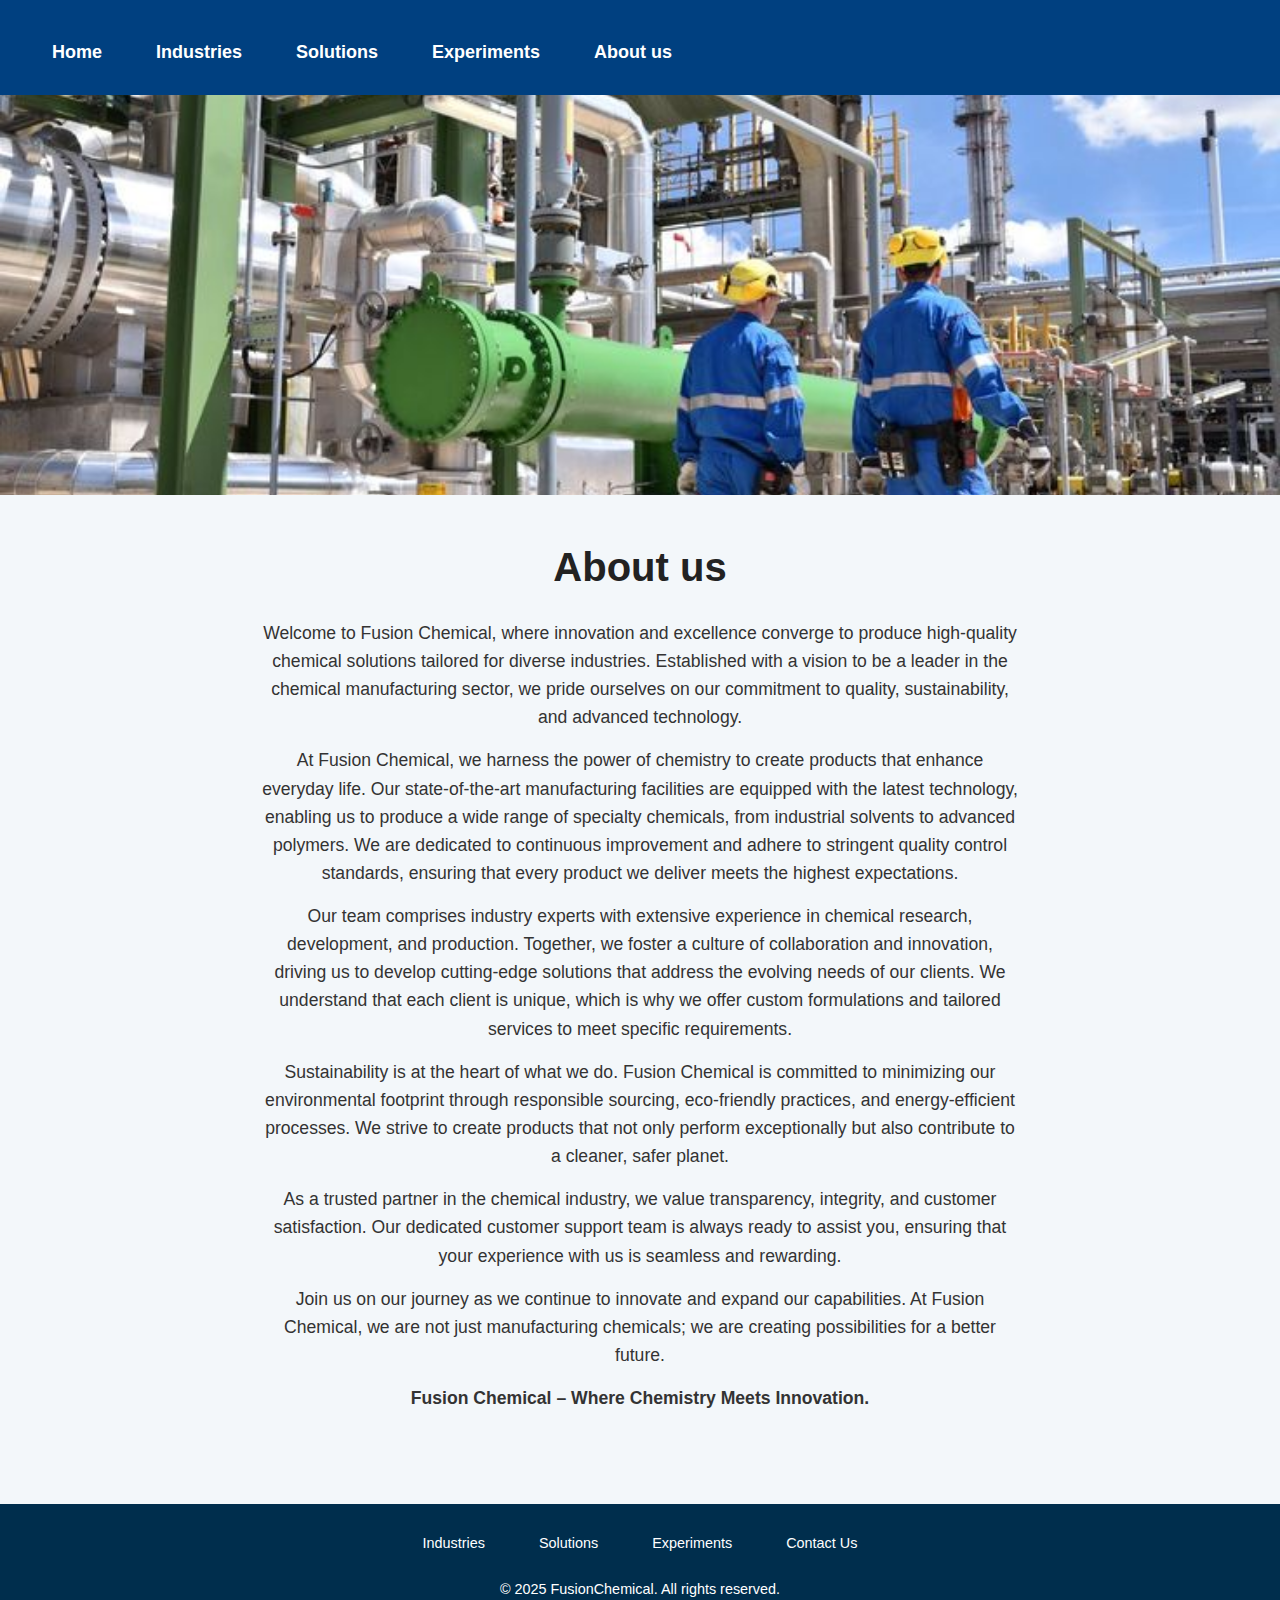
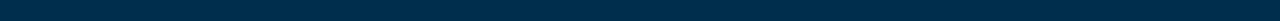
<file: contact.html>
<!DOCTYPE html>
<html lang="en">
<head>
  <meta charset="UTF-8" />
  <title>About Us - Fusionchemical</title>
  <link rel="icon" href="favicon.ico" />
  <link rel="stylesheet" href="style.css" />
</head>
<body>

  <!-- Navigation -->
  <header>
    <nav>
      <ul>
        <li><a href="index.html">Home</a></li>
        <li><a href="industries.html">Industries</a></li>
        <li><a href="solutions.html">Solutions</a></li>
        <li><a href="experiments.html">Experiments</a></li>
        <li><a href="contact.html">About us</a></li>
      </ul>
    </nav>
  </header>

  <!-- Banner Image -->
  <section class="industry-hero">
    <img src="13.jpg" alt="Industries Banner" class="full-width-image" />
  </section>

  <!-- Page Content -->
  <main class="contact-page">
    <h1>About us</h1>
    <p>
      Welcome to Fusion Chemical, where innovation and excellence converge to produce high-quality chemical solutions tailored for diverse industries. Established with a vision to be a leader in the chemical manufacturing sector, we pride ourselves on our commitment to quality, sustainability, and advanced technology.
    </p>

    <p>
      At Fusion Chemical, we harness the power of chemistry to create products that enhance everyday life. Our state-of-the-art manufacturing facilities are equipped with the latest technology, enabling us to produce a wide range of specialty chemicals, from industrial solvents to advanced polymers. We are dedicated to continuous improvement and adhere to stringent quality control standards, ensuring that every product we deliver meets the highest expectations.
    </p>

    <p>
      Our team comprises industry experts with extensive experience in chemical research, development, and production. Together, we foster a culture of collaboration and innovation, driving us to develop cutting-edge solutions that address the evolving needs of our clients. We understand that each client is unique, which is why we offer custom formulations and tailored services to meet specific requirements.
    </p>

    <p>
      Sustainability is at the heart of what we do. Fusion Chemical is committed to minimizing our environmental footprint through responsible sourcing, eco-friendly practices, and energy-efficient processes. We strive to create products that not only perform exceptionally but also contribute to a cleaner, safer planet.
    </p>

    <p>
      As a trusted partner in the chemical industry, we value transparency, integrity, and customer satisfaction. Our dedicated customer support team is always ready to assist you, ensuring that your experience with us is seamless and rewarding.
    </p>

    <p>
      Join us on our journey as we continue to innovate and expand our capabilities. At Fusion Chemical, we are not just manufacturing chemicals; we are creating possibilities for a better future.
    </p>

    <p><strong>Fusion Chemical – Where Chemistry Meets Innovation.</strong></p>
  </main>

  <br><br>

  <!-- Footer -->
  <footer>
    <nav class="footer-nav">
      <ul>
        <li><a href="industries.html">Industries</a></li>
        <li><a href="solutions.html">Solutions</a></li>
        <li><a href="experiments.html">Experiments</a></li>
        <li><a href="contact.html">Contact Us</a></li>
      </ul>
    </nav>
    <p>&copy; 2025 FusionChemical. All rights reserved.</p>
  </footer>

</body>
</html>
</file>
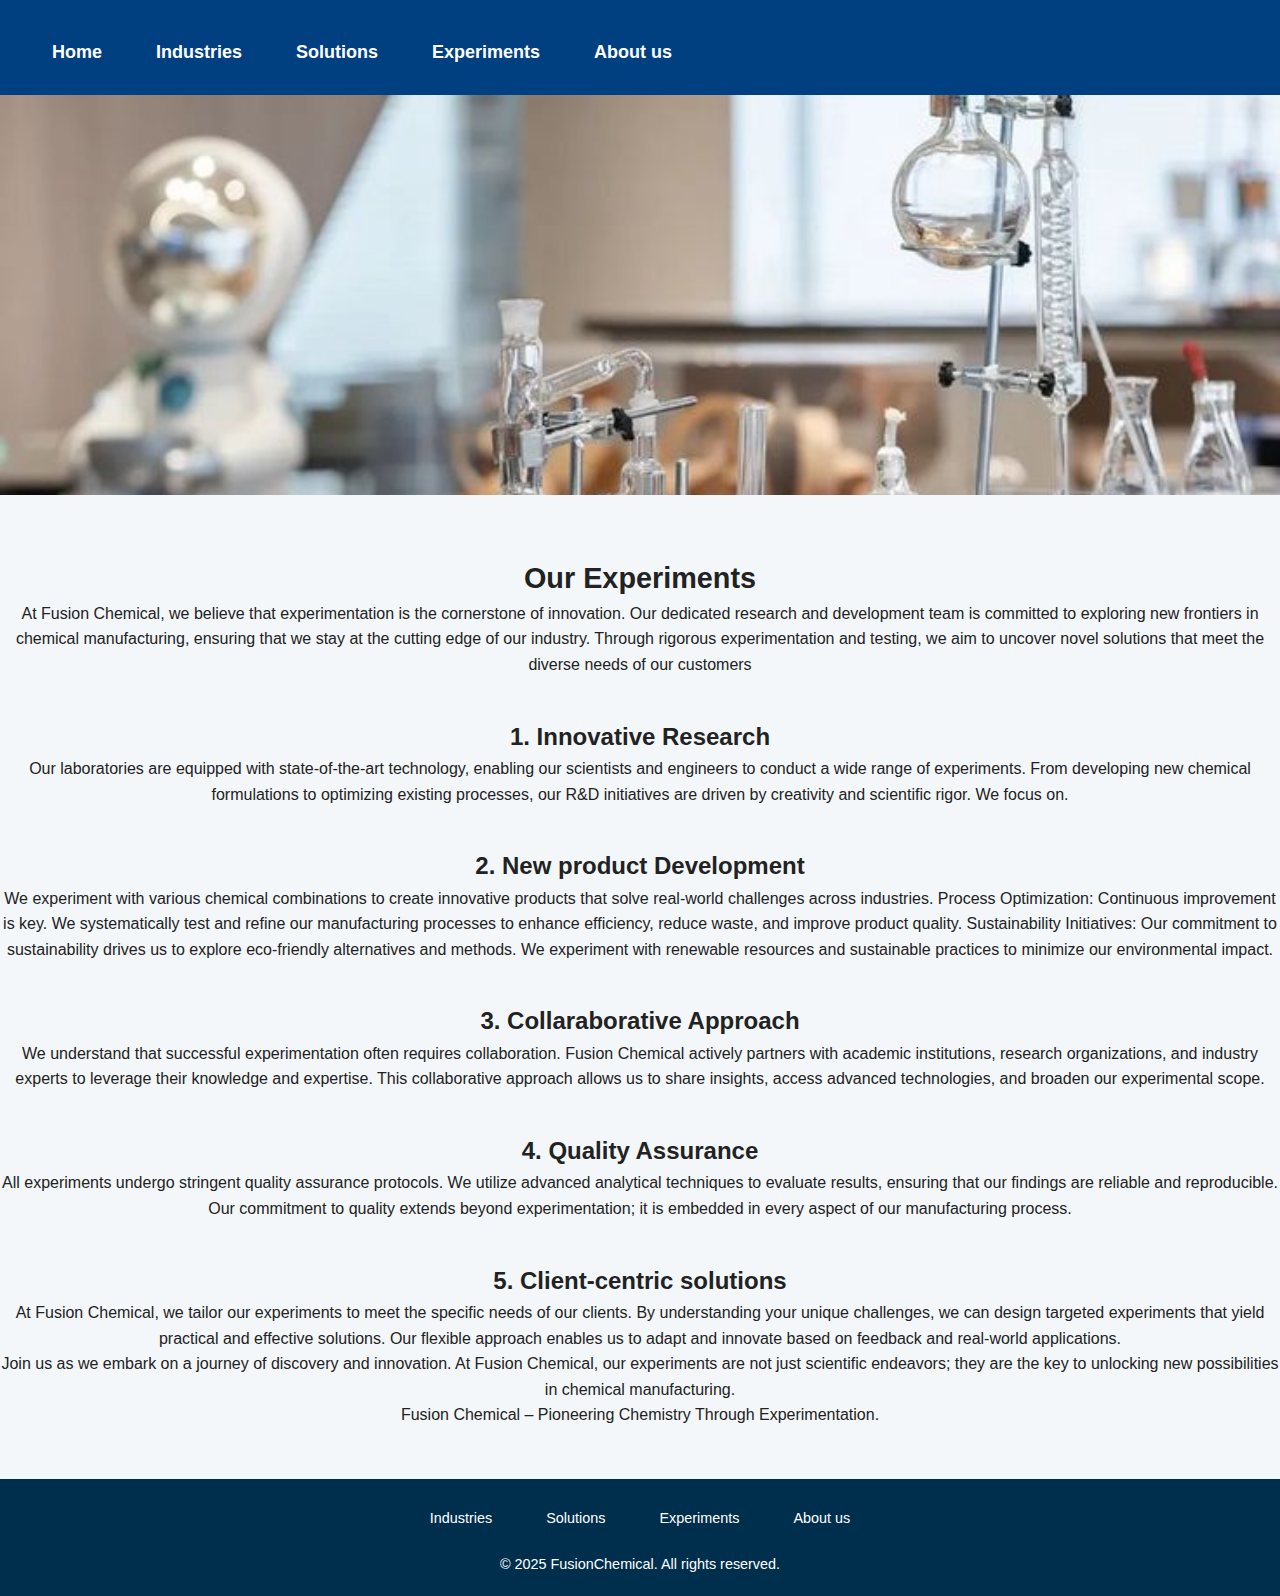
<file: experiments.html>
<!DOCTYPE html>
<html lang="en">
<head>
  <meta charset="UTF-8" />
  <title>Experiments - Fusionchemical</title>
  <link rel="icon" href="favicon.ico" />
  <link rel="stylesheet" href="style.css"> <!-- link to your CSS file -->
</head>
<body>

  <!-- ✅ This is where you add the navigation -->
  <header>
    <nav>
      <ul>
        <li><a href="index.html">Home</a></li>
        <li><a href="industries.html">Industries</a></li>
        <li><a href="solutions.html">Solutions</a></li>
        <li><a href="experiments.html">Experiments</a></li>
        <li><a href="contact.html">About us</a></li>
      </ul>
    </nav>
  </header>
   <!-- ✅ Full-width banner image -->
  <section class="industry-hero">
    <img src="new2.jpg" alt="Industries Banner" class="full-width-image" />
  </section>


  <!-- ✅ Page-specific content goes here -->
<main class="solutions-page">
  <h1>Our Experiments</h1>
  <p>
    At Fusion Chemical, we believe that experimentation is the cornerstone of innovation. Our dedicated research and development team is committed to exploring new frontiers in chemical manufacturing, ensuring that we stay at the cutting edge of our industry. Through rigorous experimentation and testing, we aim to uncover novel solutions that meet the diverse needs of our customers
  </p>

  <section>
    <h2>1. Innovative Research</h2>
    <p>
      Our laboratories are equipped with state-of-the-art technology, enabling our scientists and engineers to conduct a wide range of experiments. From developing new chemical formulations to optimizing existing processes, our R&amp;D initiatives are driven by creativity and scientific rigor. We focus on.
    </p>
  </section>

  <section>
    <h2>2. New product Development</h2>
    <p>
      We experiment with various chemical combinations to create innovative products that solve real-world challenges across industries. Process Optimization: Continuous improvement is key. We systematically test and refine our manufacturing processes to enhance efficiency, reduce waste, and improve product quality. Sustainability Initiatives: Our commitment to sustainability drives us to explore eco-friendly alternatives and methods. We experiment with renewable resources and sustainable practices to minimize our environmental impact.
    </p>
  </section>

  <section>
    <h2>3. Collaraborative Approach</h2>
    <p>
     We understand that successful experimentation often requires collaboration. Fusion Chemical actively partners with academic institutions, research organizations, and industry experts to leverage their knowledge and expertise. This collaborative approach allows us to share insights, access advanced technologies, and broaden our experimental scope.
    </p>
  </section>

  <section>
    <h2>4. Quality Assurance</h2>
    <p>
      All experiments undergo stringent quality assurance protocols. We utilize advanced analytical techniques to evaluate results, ensuring that our findings are reliable and reproducible. Our commitment to quality extends beyond experimentation; it is embedded in every aspect of our manufacturing process.
    </p>
  </section>

  <section>
    <h2>5. Client-centric solutions</h2>
    <p>
      At Fusion Chemical, we tailor our experiments to meet the specific needs of our clients. By understanding your unique challenges, we can design targeted experiments that yield practical and effective solutions. Our flexible approach enables us to adapt and innovate based on feedback and real-world applications.
    </p>
  </section>

  <section>
    <p>
      Join us as we embark on a journey of discovery and innovation. At Fusion Chemical, our experiments are not just scientific endeavors; they are the key to unlocking new possibilities in chemical manufacturing.
    </p>
  </section>

  <section>
    <p>
      Fusion Chemical – Pioneering Chemistry Through Experimentation.
    </p>
  </section>
</main>
<br>
<br>

<footer>
    <nav class="footer-nav">
      <ul>
        <li><a href="industries.html">Industries</a></li>
        <li><a href="solutions.html">Solutions</a></li>
        <li><a href="experiments.html">Experiments</a></li>
        <li><a href="contact.html">About us</a></li>
      </ul>
    </nav>
    <p>&copy; 2025 FusionChemical. All rights reserved.</p>
  </footer>

</body>
</html>
</file>
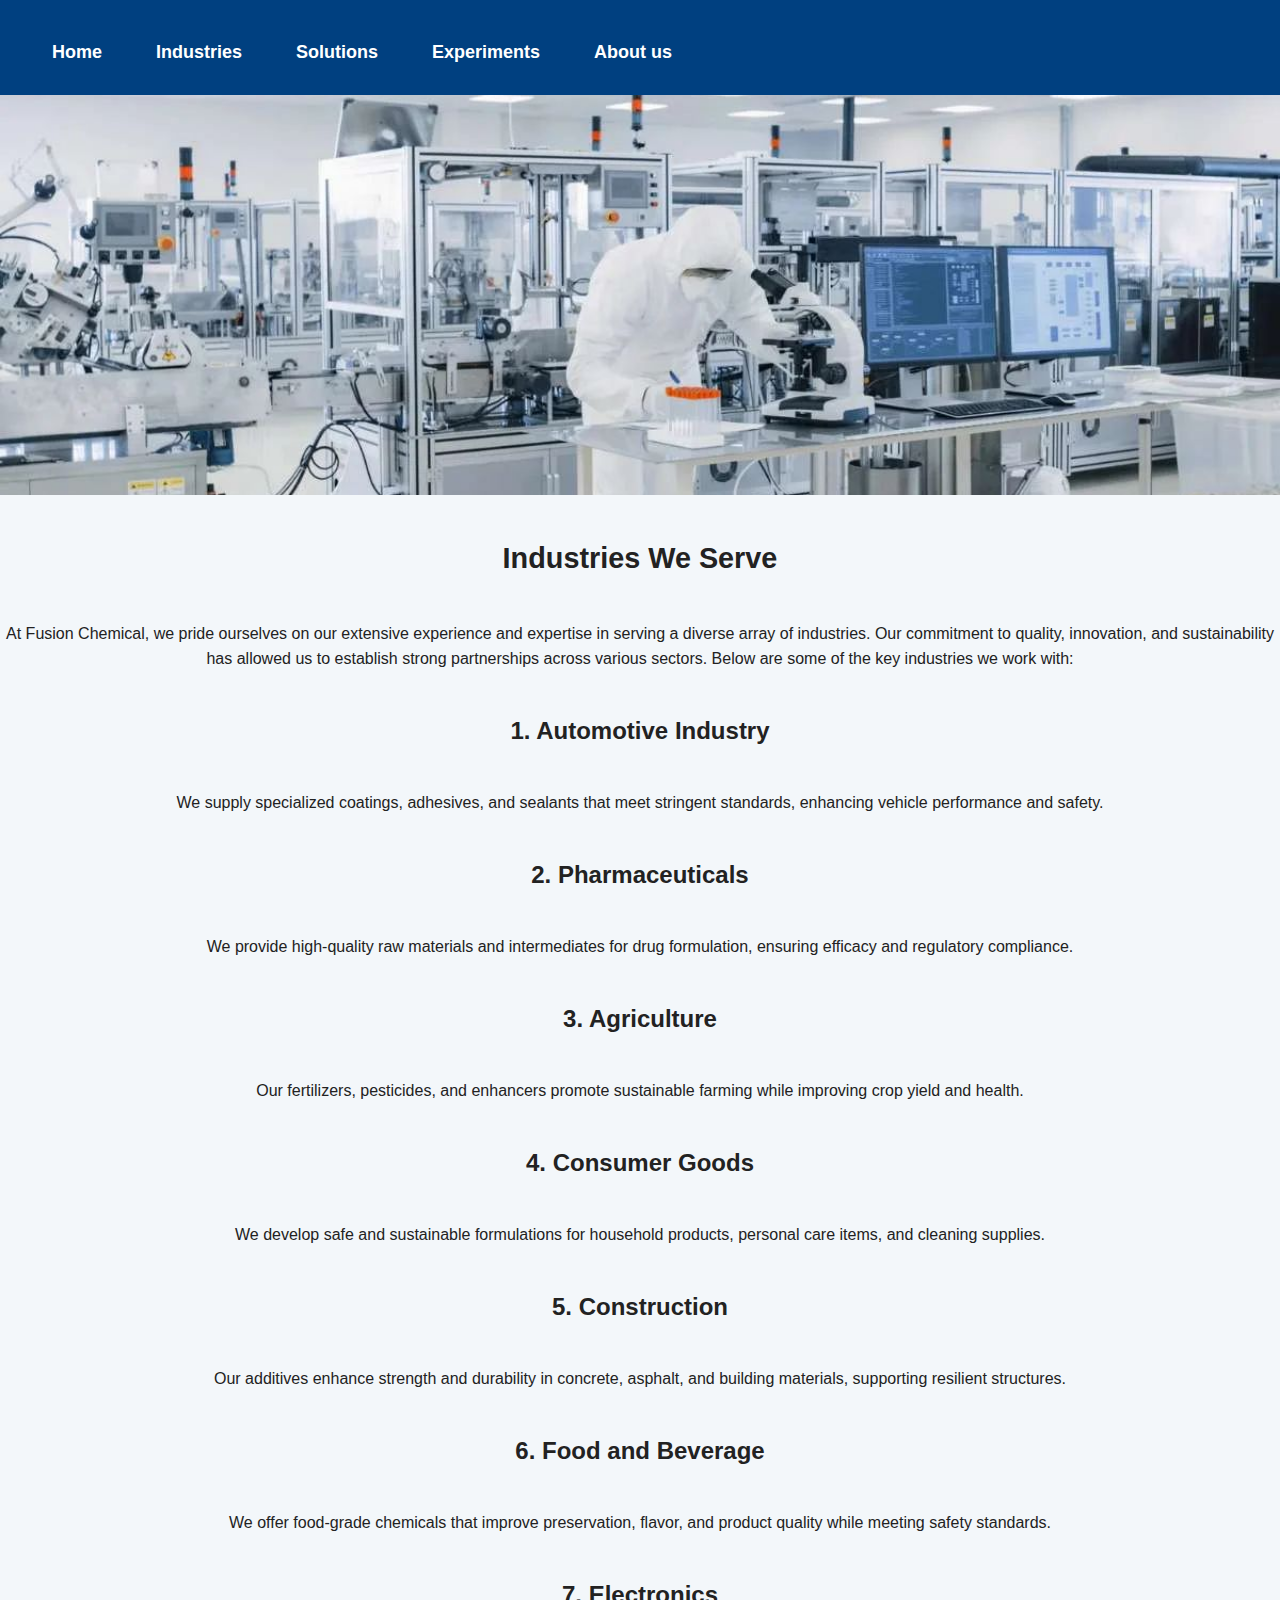
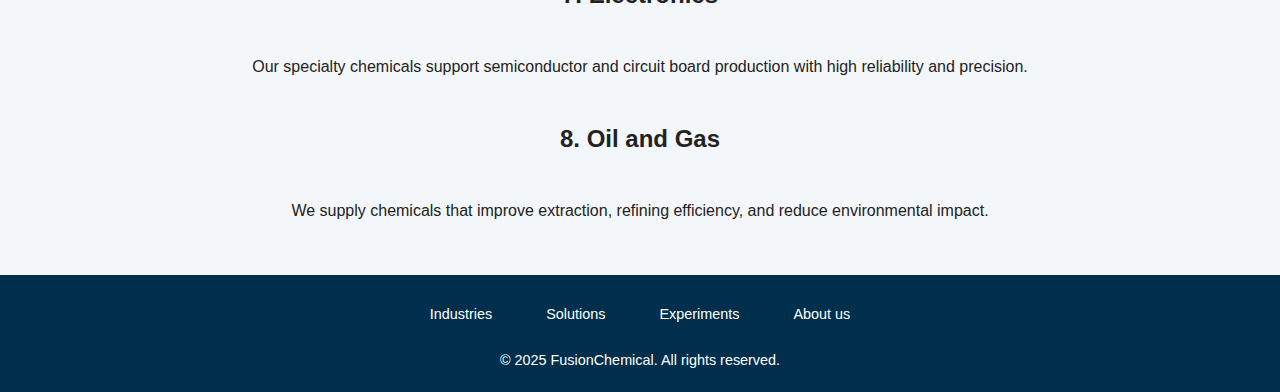
<file: industries.html>
<!DOCTYPE html>
<html lang="en">
<head>
  <meta charset="UTF-8" />
  <title>Industries - FusionChemical</title>
  <link rel="icon" href="favicon.ico" />
  <link rel="stylesheet" href="style.css" />
  <meta name="viewport" content="width=device-width, initial-scale=1.0" />
</head>
<body>

  <!-- ✅ Header with nav -->
  <header>
    <nav>
      <ul>
        <li><a href="index.html">Home</a></li>
        <li><a href="industries.html">Industries</a></li>
        <li><a href="solutions.html">Solutions</a></li>
        <li><a href="experiments.html">Experiments</a></li>
        <li><a href="contact.html">About us</a></li>
      </ul>
    </nav>
  </header>

  <!-- ✅ Full-width banner image -->
  <section class="industry-hero">
    <img src="New 3.jpg" alt="Industries Banner" class="full-width-image" />
  </section>

  <!-- ✅ Page-specific content -->
  <main class="industry-content">
    <h1>Industries We Serve</h1>
    <p>At Fusion Chemical, we pride ourselves on our extensive experience and expertise in serving a diverse array of industries. Our commitment to quality, innovation, and sustainability has allowed us to establish strong partnerships across various sectors. Below are some of the key industries we work with:</p>

    <h2>1. Automotive Industry</h2>
    <p>We supply specialized coatings, adhesives, and sealants that meet stringent standards, enhancing vehicle performance and safety.</p>

    <h2>2. Pharmaceuticals</h2>
    <p>We provide high-quality raw materials and intermediates for drug formulation, ensuring efficacy and regulatory compliance.</p>

    <h2>3. Agriculture</h2>
    <p>Our fertilizers, pesticides, and enhancers promote sustainable farming while improving crop yield and health.</p>

    <h2>4. Consumer Goods</h2>
    <p>We develop safe and sustainable formulations for household products, personal care items, and cleaning supplies.</p>

    <h2>5. Construction</h2>
    <p>Our additives enhance strength and durability in concrete, asphalt, and building materials, supporting resilient structures.</p>

    <h2>6. Food and Beverage</h2>
    <p>We offer food-grade chemicals that improve preservation, flavor, and product quality while meeting safety standards.</p>

    <h2>7. Electronics</h2>
    <p>Our specialty chemicals support semiconductor and circuit board production with high reliability and precision.</p>

    <h2>8. Oil and Gas</h2>
    <p>We supply chemicals that improve extraction, refining efficiency, and reduce environmental impact.</p>
    <br>
    <br>
  </main>

  <!-- ✅ Footer -->
   <footer>
    <nav class="footer-nav">
      <ul>
        <li><a href="industries.html">Industries</a></li>
        <li><a href="solutions.html">Solutions</a></li>
        <li><a href="experiments.html">Experiments</a></li>
        <li><a href="contact.html">About us</a></li>
      </ul>
    </nav>
    <p>&copy; 2025 FusionChemical. All rights reserved.</p>
  </footer>

  <script src="script.js"></script>
</body>
</html>
</file>
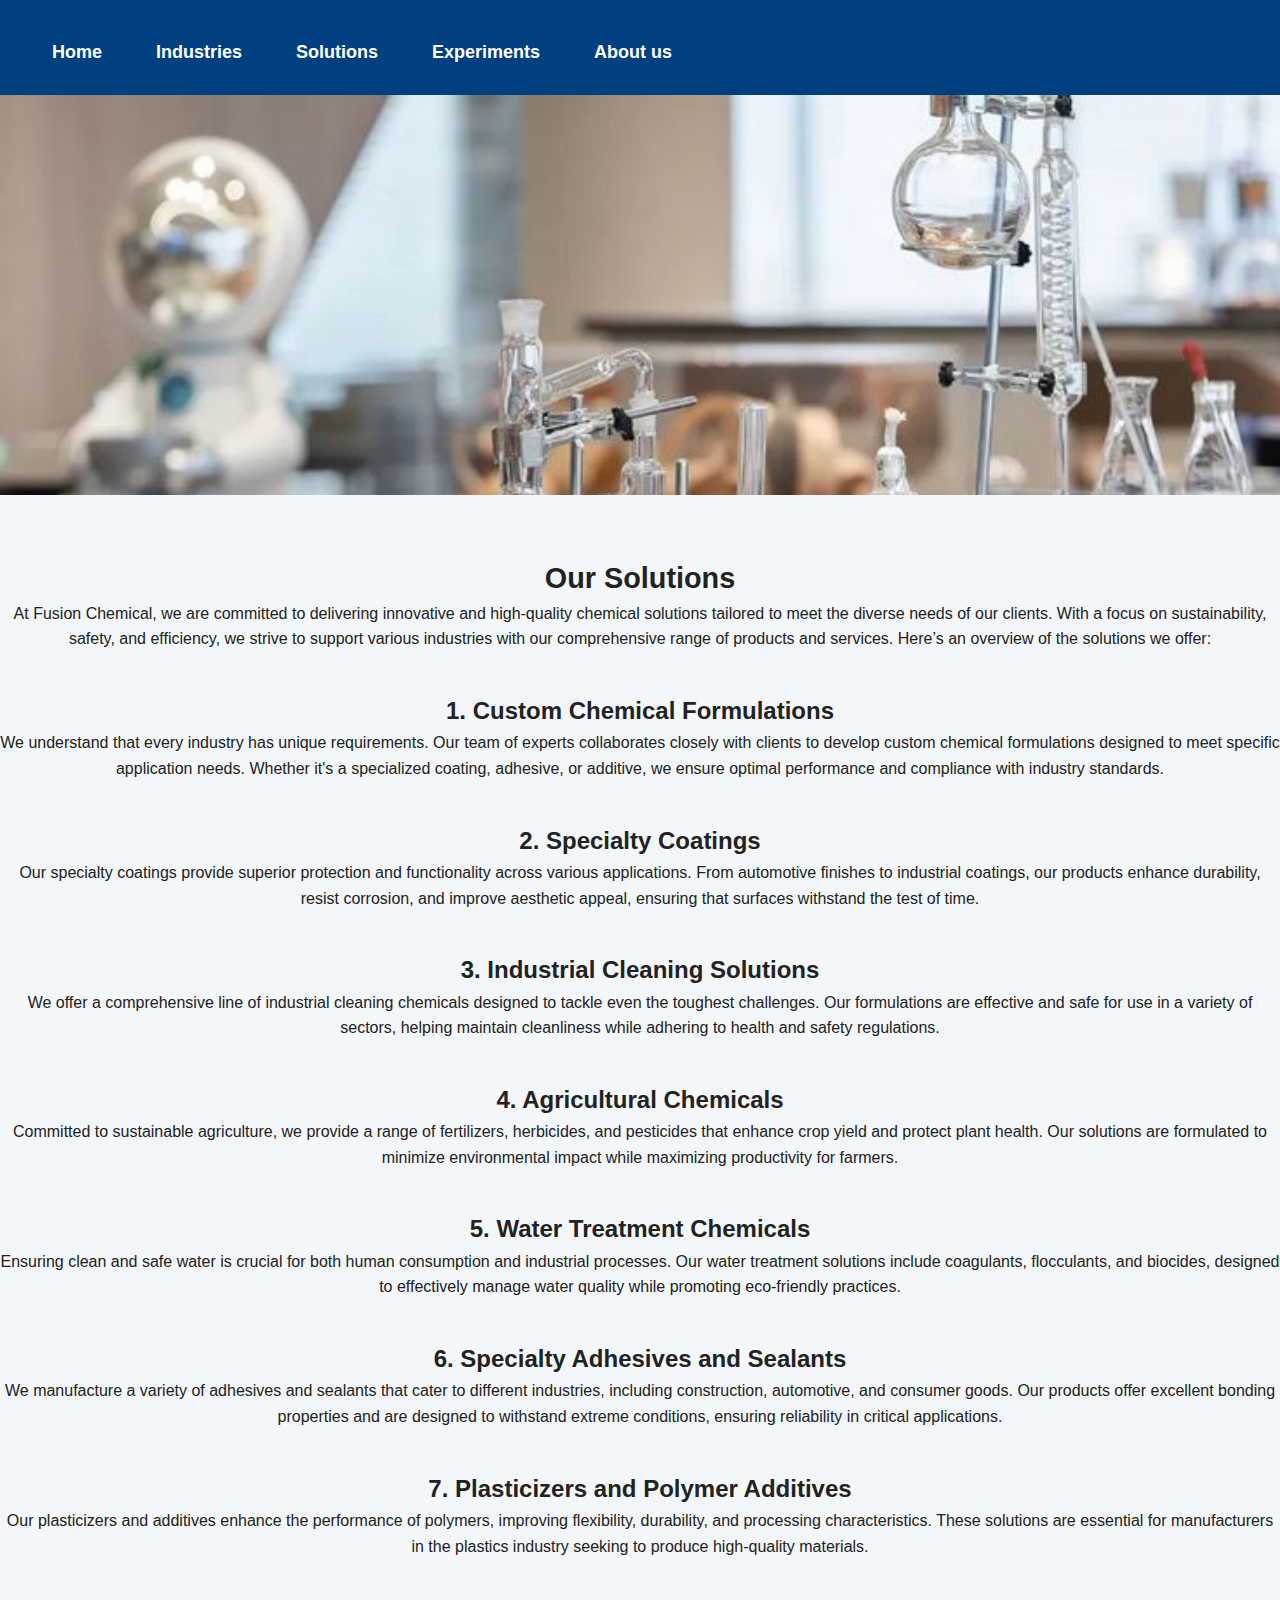
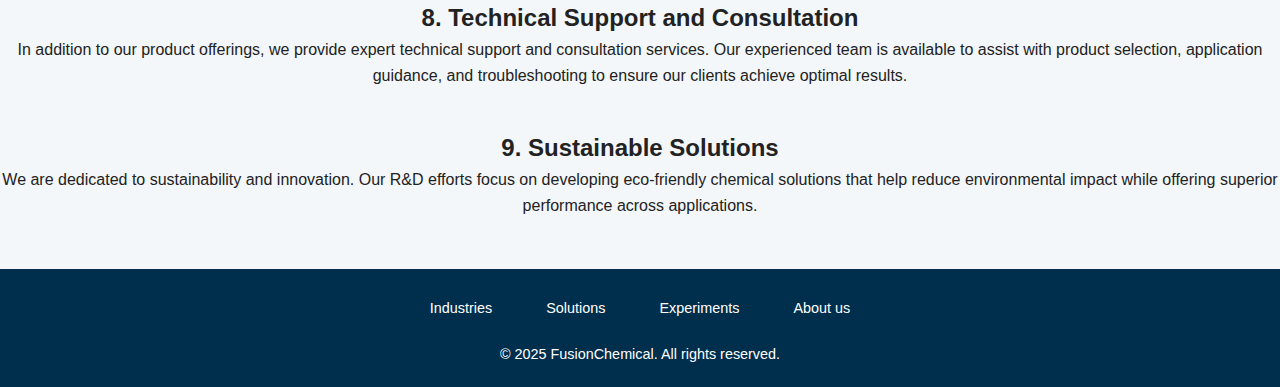
<file: solutions.html>
<!DOCTYPE html>
<html lang="en">
<head>
  <meta charset="UTF-8" />
  <title>Solutions - Fusionchemical</title>
  <link rel="icon" href="favicon.ico" />
  <link rel="stylesheet" href="style.css"> <!-- link to your CSS file -->
</head>
<body>

  <!-- ✅ This is where you add the navigation -->
  <header>
    <nav>
      <ul>
        <li><a href="index.html">Home</a></li>
        <li><a href="industries.html">Industries</a></li>
        <li><a href="solutions.html">Solutions</a></li>
        <li><a href="experiments.html">Experiments</a></li>
        <li><a href="contact.html">About us</a></li>
      </ul>
    </nav>
  </header>
   <!-- ✅ Full-width banner image -->
  <section class="industry-hero">
    <img src="new2.jpg" alt="Industries Banner" class="full-width-image" />
  </section>


  <!-- ✅ Page-specific content goes here -->
<main class="solutions-page">
  <h1>Our Solutions</h1>
  <p>
    At Fusion Chemical, we are committed to delivering innovative and high-quality chemical solutions tailored to meet the diverse needs of our clients. With a focus on sustainability, safety, and efficiency, we strive to support various industries with our comprehensive range of products and services. Here’s an overview of the solutions we offer:
  </p>

  <section>
    <h2>1. Custom Chemical Formulations</h2>
    <p>
      We understand that every industry has unique requirements. Our team of experts collaborates closely with clients to develop custom chemical formulations designed to meet specific application needs. Whether it's a specialized coating, adhesive, or additive, we ensure optimal performance and compliance with industry standards.
    </p>
  </section>

  <section>
    <h2>2. Specialty Coatings</h2>
    <p>
      Our specialty coatings provide superior protection and functionality across various applications. From automotive finishes to industrial coatings, our products enhance durability, resist corrosion, and improve aesthetic appeal, ensuring that surfaces withstand the test of time.
    </p>
  </section>

  <section>
    <h2>3. Industrial Cleaning Solutions</h2>
    <p>
      We offer a comprehensive line of industrial cleaning chemicals designed to tackle even the toughest challenges. Our formulations are effective and safe for use in a variety of sectors, helping maintain cleanliness while adhering to health and safety regulations.
    </p>
  </section>

  <section>
    <h2>4. Agricultural Chemicals</h2>
    <p>
      Committed to sustainable agriculture, we provide a range of fertilizers, herbicides, and pesticides that enhance crop yield and protect plant health. Our solutions are formulated to minimize environmental impact while maximizing productivity for farmers.
    </p>
  </section>

  <section>
    <h2>5. Water Treatment Chemicals</h2>
    <p>
      Ensuring clean and safe water is crucial for both human consumption and industrial processes. Our water treatment solutions include coagulants, flocculants, and biocides, designed to effectively manage water quality while promoting eco-friendly practices.
    </p>
  </section>

  <section>
    <h2>6. Specialty Adhesives and Sealants</h2>
    <p>
      We manufacture a variety of adhesives and sealants that cater to different industries, including construction, automotive, and consumer goods. Our products offer excellent bonding properties and are designed to withstand extreme conditions, ensuring reliability in critical applications.
    </p>
  </section>

  <section>
    <h2>7. Plasticizers and Polymer Additives</h2>
    <p>
      Our plasticizers and additives enhance the performance of polymers, improving flexibility, durability, and processing characteristics. These solutions are essential for manufacturers in the plastics industry seeking to produce high-quality materials.
    </p>
  </section>

  <section>
    <h2>8. Technical Support and Consultation</h2>
    <p>
      In addition to our product offerings, we provide expert technical support and consultation services. Our experienced team is available to assist with product selection, application guidance, and troubleshooting to ensure our clients achieve optimal results.
    </p>
  </section>

  <section>
    <h2>9. Sustainable Solutions</h2>
    <p>
      We are dedicated to sustainability and innovation. Our R&amp;D efforts focus on developing eco-friendly chemical solutions that help reduce environmental impact while offering superior performance across applications.
    </p>
  </section>
</main>
<br>
<br>

<footer>
    <nav class="footer-nav">
      <ul>
        <li><a href="industries.html">Industries</a></li>
        <li><a href="solutions.html">Solutions</a></li>
        <li><a href="experiments.html">Experiments</a></li>
        <li><a href="contact.html">About us</a></li>
      </ul>
    </nav>
    <p>&copy; 2025 FusionChemical. All rights reserved.</p>
  </footer>

</body>
</html>
</file>
<file: style.css>
* {
  margin: 0;
  padding: 0;
  box-sizing: border-box;
}

.full-screen-image {
  width: 100vw;   /* Viewport width */
  height: 100vh;  /* Viewport height */
  object-fit: cover; /* Crop to fill screen without distortion */
  display: block;
}

body {
  font-family: 'Segoe UI', sans-serif;
  background-color: #f3f7fa;
  color: #222;
  line-height: 1.6;
}

header {
  position: sticky;
  top: 0;
  z-index: 999;
  background: white;
  background-color: #004080;
  color: #fff;
  font-size: large;
  padding: 20px 0;
  display: flex;
  align-items: center;
  justify-content: space-between;
  padding: 20px 40px;
}

.logo {
  height: 40px;
  margin-right: 15px;
}

h1 {
  margin: 0;
  font-size: 1.8rem;
}

nav ul {
  list-style: none;
  display: flex;
  justify-content: space-around;
  margin-top: 10px;
  gap: 30px;
}

nav ul li {
  margin: 0;
}

nav a {
  color: #fff;
  text-decoration: none;
  font-weight: bold;
  padding: 8px 12px;
  border-radius: 4px;
  transition: all 0.3s ease;
  display: inline-block;
}

nav a.active {
  background-color: #003366;
  color: #fff;
  box-shadow: inset 0 -2px 0 #cce4ff;
}

/* Hover effect: lighten color and move up slightly */
nav a:hover {
  color: #ffffff;
  background-color: #0059b3;
  transform: translateY(-3px);
  box-shadow: 0 4px 8px rgba(204, 228, 255, 0.4);
  cursor: pointer;
}

.hero {
  background-color: #e0f7fa;
  margin: 0;
  width: 100%;
}

.hero-text {
  padding: 50px;
  font-size: 20px;
  text-align: center;
  background-color: #e6f7f7;
}
.full-width-video {
  width: 100%;
  height: 400px;       /* or height you want */
  object-fit: cover;   /* makes video cover the area, cropping if needed */
  display: block;      /* remove any inline spacing */
  margin: 0 auto;      /* centers if it's smaller than container */
}

/* Industries page hero image */
.full-width-image {
  width: 100%;
  height: auto;
  display: block;
  margin: 0;
  padding: 0;
  border: none;
}

/* Center all <h2> and <p> inside the industry-content section */
.industry-content h2,
.industry-content h1,
.industry-content p {
  text-align: center;
  margin-left: auto;
  margin-right: auto;
  margin-top: 40px;
}

.solutions-page p,
.solutions-page h1,
.solutions-page h2 {
  text-align: center;
}

.solutions-page h1 {
  margin-top: 60px;
}

.solutions-page h2 {
  margin-top: 40px;
}

.contact-page {
  text-align: center; /* centers all text inside this container */
  max-width: 800px;   /* optional: limits width for better reading */
  margin: 40px auto;  /* centers the block horizontally and adds top/bottom margin */
  padding: 0 20px;    /* some side padding on smaller screens */
}

.contact-page h1 {
  margin-top: 40px;  /* space above the heading */
  margin-bottom: 20px;
  font-size: 2.5rem;
  font-weight: bold;
}

.contact-page p {
  margin-top: 15px;
  margin-bottom: 15px;
  line-height: 1.6;
  font-size: 1.1rem;
  color: #333; /* dark gray for readability */
}

.full-screen-image {
  width: 100vw;      /* Full viewport width */
  height: 20%;
  display: block;
  margin: 0;
  border-radius: 0;
}

#elements h2 {
  text-align: center;
  margin-top: 40px; /* add some space above */
  margin-bottom: 30px;
  font-size: 2rem;
  font-weight: 700;
  color: #222;
}
.card-container {
  display: flex;
  justify-content: space-around;
  padding: 40px;
  flex-wrap: wrap;
}

.card {
  background-color: #fff;
  padding: 20px;
  width: 280px;
  margin: 10px;
  box-shadow: 0 2px 8px rgba(0,0,0,0.1);
  border-radius: 10px;
  text-align: center;
  transition: all 0.4s ease; /* smooth transition on hover */
  cursor: pointer;          /* pointer on hover */
}

.card:hover {
  background-color: #004080; /* example: change bg color on hover */
  color: white;              /* text color changes for contrast */
  box-shadow: 0 8px 20px rgba(0, 64, 128, 0.4); /* stronger shadow */
  transform: translateY(-10px); /* subtle lift on hover */
}

.card:hover img {
  filter: brightness(0.8); /* darken image a bit on hover */
  transition: filter 0.4s ease;
}

.card img {
  width: 100%;
  border-radius: 10px;
  margin-bottom: 10px;
}

#experiments {
  max-width: 900px;
  margin: 50px auto;
  position: relative;
}

.carousel {
  position: relative;
  overflow: hidden;
  border-radius: 12px;
  box-shadow: 0 4px 12px rgba(0,0,0,0.1);
}

.slide {
  display: none;
  position: relative;
}

.slide.active {
  display: block;
  animation: fadeIn 1s ease;
}

.slide img {
  width: 100%;
  height: auto;
  display: block;
  border-radius: 12px;
  object-fit: cover;
}

/* Caption box over image */
.caption {
  position: absolute;
  bottom: 20px;
  left: 30px;
  right: 30px;
  background: rgba(0, 0, 0, 0.55);
  color: #fff;
  padding: 20px;
  border-radius: 8px;
  font-family: 'Segoe UI', Tahoma, Geneva, Verdana, sans-serif;
  text-align: left;
}

.caption h3 {
  margin: 0 0 8px;
  font-size: 1.8rem;
}

.caption p {
  margin: 0;
  font-size: 1.1rem;
  line-height: 1.4;
}

/* Simple fade-in animation */
@keyframes fadeIn {
  from { opacity: 0; }
  to { opacity: 1; }
}

.experiments-container {
  max-width: 800px;
  margin: 0 auto;       /* 🔑 This centers the div horizontally */
  text-align: center;   /* Optional: centers the heading and list text */
  padding: 40px 20px;
}

.experiment-list {
  list-style: none;     /* Optional: remove bullet points */
  padding: 0;
  margin: 20px 0;
}

section img {
  display: block;
  margin: 20px auto;
  width: 100%;
  height: auto;
  max-height: 400px; /* ✅ Adjust this value to your preference */
  object-fit: cover;
  margin: 0%;
  border-radius: 0%;
}

.contact-container {
  text-align: left;
  padding: 10px 20px;
  max-width: 800px;
  margin: 40px auto;
  background-color: #f9f9f9;
  border-radius: 20px; /* More rounded container */
  box-shadow: 0 2px 5px rgba(0,0,0,0.1);
}

.contact-container h2 {
  font-weight: 600;
  color: #004080;
  margin-bottom: 12px;
  font-size: 1.5rem;
  text-align: center;
}

form input[type="text"],
form input[type="email"],
form textarea {
  width: 100%;
  padding: 4px 8px;
  margin: 4px 0 6px 0;
  border: 1px solid #ccc;
  border-radius: 15px; /* Rounder inputs and textarea */
  font-size: 13px;
  font-family: inherit;
  transition: border-color 0.3s ease;
  resize: vertical;
  box-sizing: border-box;
}

form input[type="text"]:focus,
form input[type="email"]:focus,
form textarea:focus {
  border-color: #004080;
  outline: none;
}

form textarea {
  min-height: 30px;
  max-height: 50px;
  line-height: 1.2;
}

button {
  padding: 10px;
  background-color: #004080;
  color: white;
  border: none;
  border-radius: 20px;
  cursor: pointer;
  width: fit-content;
  font-size: 13px;
  transition: background-color 0.3s ease;
  margin: 10px auto;
}

button:hover {
  background-color: #0066cc;
}

.contact-container h2 {
  margin-bottom: 20px;
  color: #004080;
  font-weight: 700;
  font-size: 28px;
}

form {
  display: flex;
  flex-direction: column;
  gap: 15px;
  padding: 20px 0;
  width: 100%;
}

input, textarea {
  padding: 10px;
  font-size: 1em;
  border: 1px solid #ccc;
  border-radius: 5px;
  width: 100%;
}

button {
  padding: 10px;
  background-color: #004080;
  color: white;
  border: none;
  border-radius: 5px;
  cursor: pointer;
  width: fit-content;  /* Makes the button size fit its text */
}

footer {
  background-color: #002e4d;  /* Dark blue background */
  color: white;
  padding: 20px 0;
  text-align: center;
  font-size: 0.9em;
}

.footer-nav ul {
  list-style: none;
  padding: 0;
  margin: 0 0 15px 0;
  display: flex;
  justify-content: center;
  gap: 30px;
}

.footer-nav a {
  color: white;
  text-decoration: none;
  font-weight: 500;
  transition: color 0.3s ease;
}

.footer-nav a:hover {
  color: #00bcd4; /* Accent color on hover */
}

#backToTop {
  position: fixed;
  bottom: 20px;
  right: 30px;
  z-index: 1000;
  display: none;
  font-size: 18px;
  background-color: #333;
  color: white;
  border: none;
  border-radius: 4px;
  padding: 10px;
  cursor: pointer;
}

/* Media Queries for Responsive Design */

/* Phones: max width 600px */
@media (max-width: 600px) {
  header {
    flex-direction: column;
    padding: 15px 20px;
    font-size: medium;
  }

  nav ul {
    flex-direction: column;
    gap: 15px;
    margin-top: 15px;
  }

  .hero-text {
    padding: 20px 10px;
    font-size: 16px;
  }

  .card-container {
    flex-direction: column;
    padding: 20px 10px;
  }

  .card {
    width: 100%;
    margin: 10px 0;
  }

  .full-width-video {
    height: 200px;
  }

  .contact-container {
    padding: 20px 10px;
  }

  footer {
    font-size: 0.8em;
    padding: 15px 10px;
  }

  #backToTop {
    bottom: 10px;
    right: 10px;
    padding: 8px;
    font-size: 16px;
  }
}

/* Tablets: between 601px and 992px */
@media (min-width: 601px) and (max-width: 992px) {
  header {
    padding: 20px 30px;
    font-size: large;
  }

  nav ul {
    gap: 20px;
  }

  .hero-text {
    padding: 30px 20px;
    font-size: 18px;
  }

  .card-container {
    padding: 30px 20px;
  }

  .card {
    width: 45%;
    margin: 10px 5px;
  }

  .full-width-video {
    height: 300px;
  }

  .contact-container {
    padding: 30px 20px;
  }

  footer {
    font-size: 0.9em;
  }
}
@media (max-width: 600px) {
  .full-width-video {
    height: 200px; /* adjust as you like for phones */
  }
}
.full-width-video::-webkit-media-controls {
  display: none !important;
}

.full-width-video::-moz-media-controls {
  display: none !important;
}

.full-width-video::-ms-media-controls {
  display: none !important;
}

.full-width-video {
  pointer-events: none;
}
</file>
